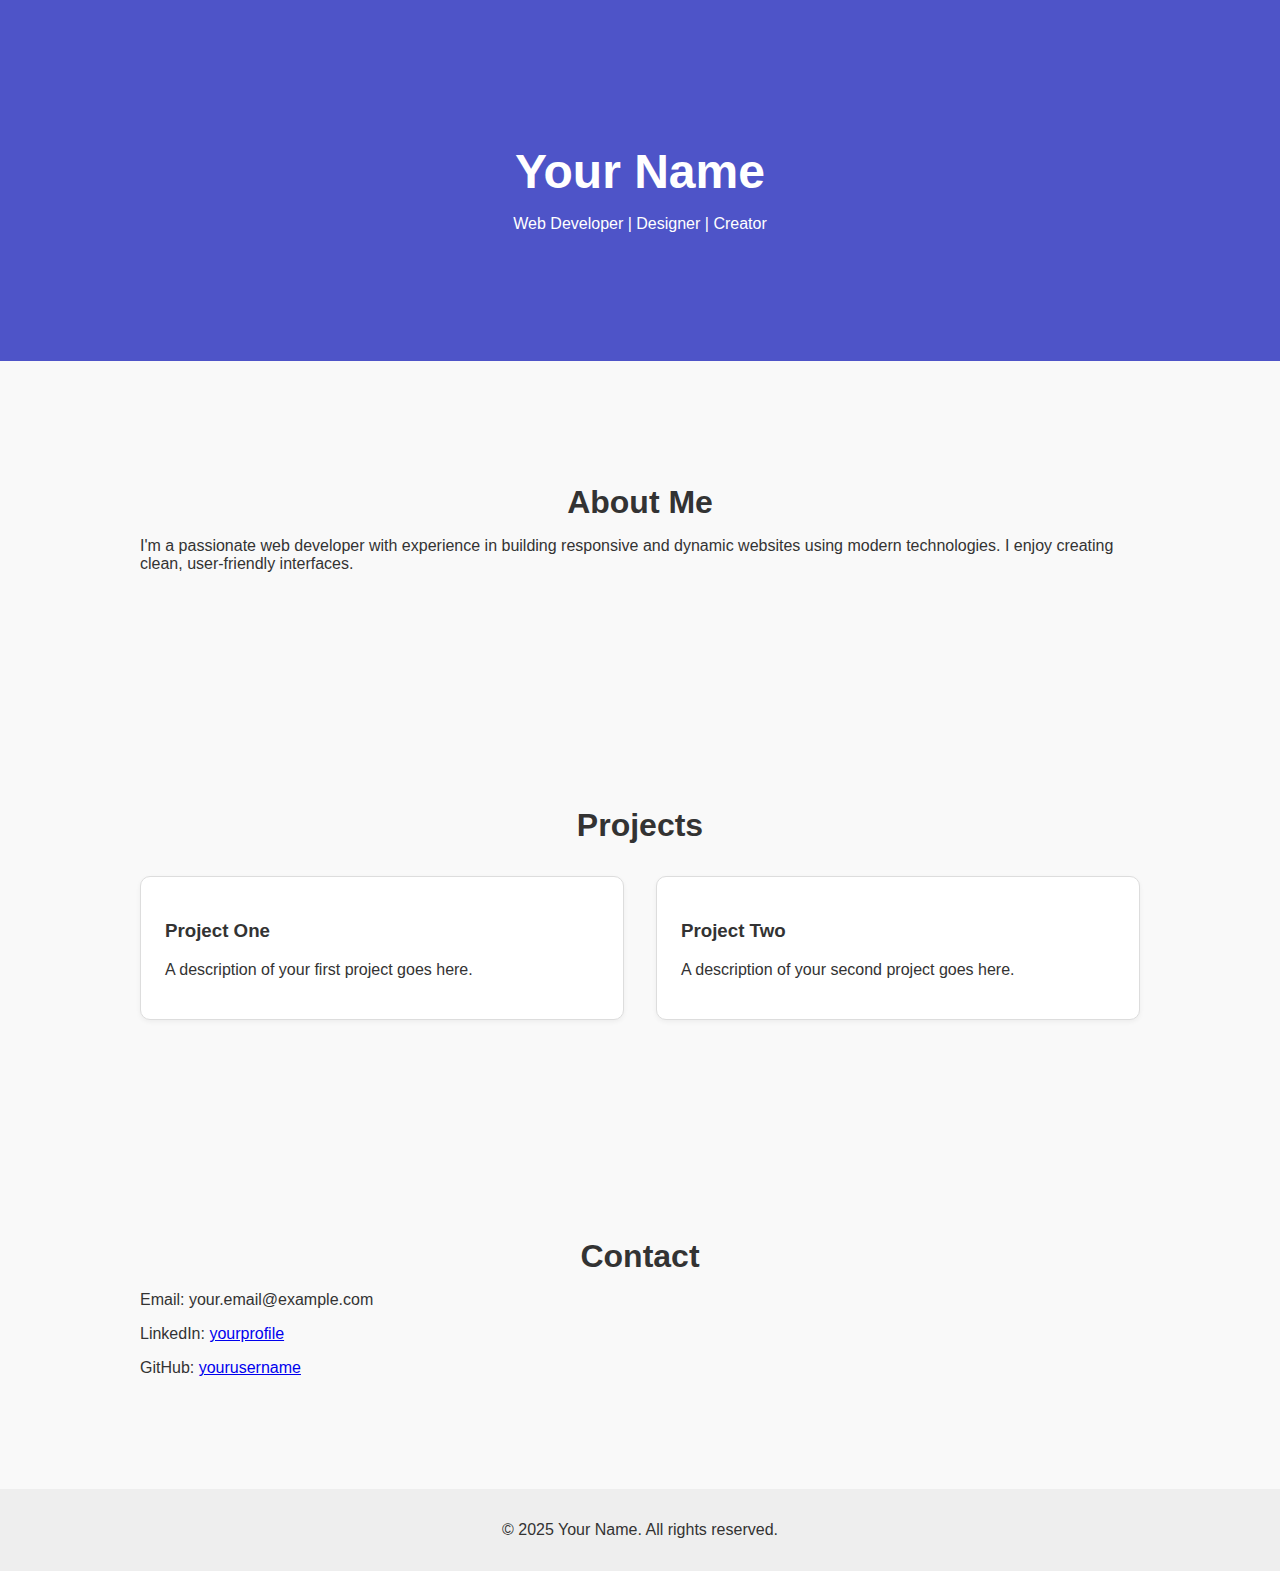
<file: index.html>
<!DOCTYPE html>
<html lang="en">
<head>
  <meta charset="UTF-8" />
  <meta name="viewport" content="width=device-width, initial-scale=1.0"/>
  <title>Your Name | Portfolio</title>
  <link rel="stylesheet" href="index.css" />
</head>
<body>

  <header class="hero">
    <div class="container">
      <h1>Your Name</h1>
      <p>Web Developer | Designer | Creator</p>
    </div>
  </header>

  <section class="about">
    <div class="container">
      <h2>About Me</h2>
      <p>
        I'm a passionate web developer with experience in building responsive and dynamic websites using modern technologies. I enjoy creating clean, user-friendly interfaces.
      </p>
    </div>
  </section>

  <section class="projects">
    <div class="container">
      <h2>Projects</h2>
      <div class="project-list">
        <div class="project-card">
          <h3>Project One</h3>
          <p>A description of your first project goes here.</p>
        </div>
        <div class="project-card">
          <h3>Project Two</h3>
          <p>A description of your second project goes here.</p>
        </div>
        <!-- Add more projects as needed -->
      </div>
    </div>
  </section>

  <section class="contact">
    <div class="container">
      <h2>Contact</h2>
      <p>Email: your.email@example.com</p>
      <p>LinkedIn: <a href="https://linkedin.com/in/yourprofile" target="_blank">yourprofile</a></p>
      <p>GitHub: <a href="https://github.com/yourusername" target="_blank">yourusername</a></p>
    </div>
  </section>

  <footer>
    <p>&copy; 2025 Your Name. All rights reserved.</p>
  </footer>

</body>
</html>
</file>
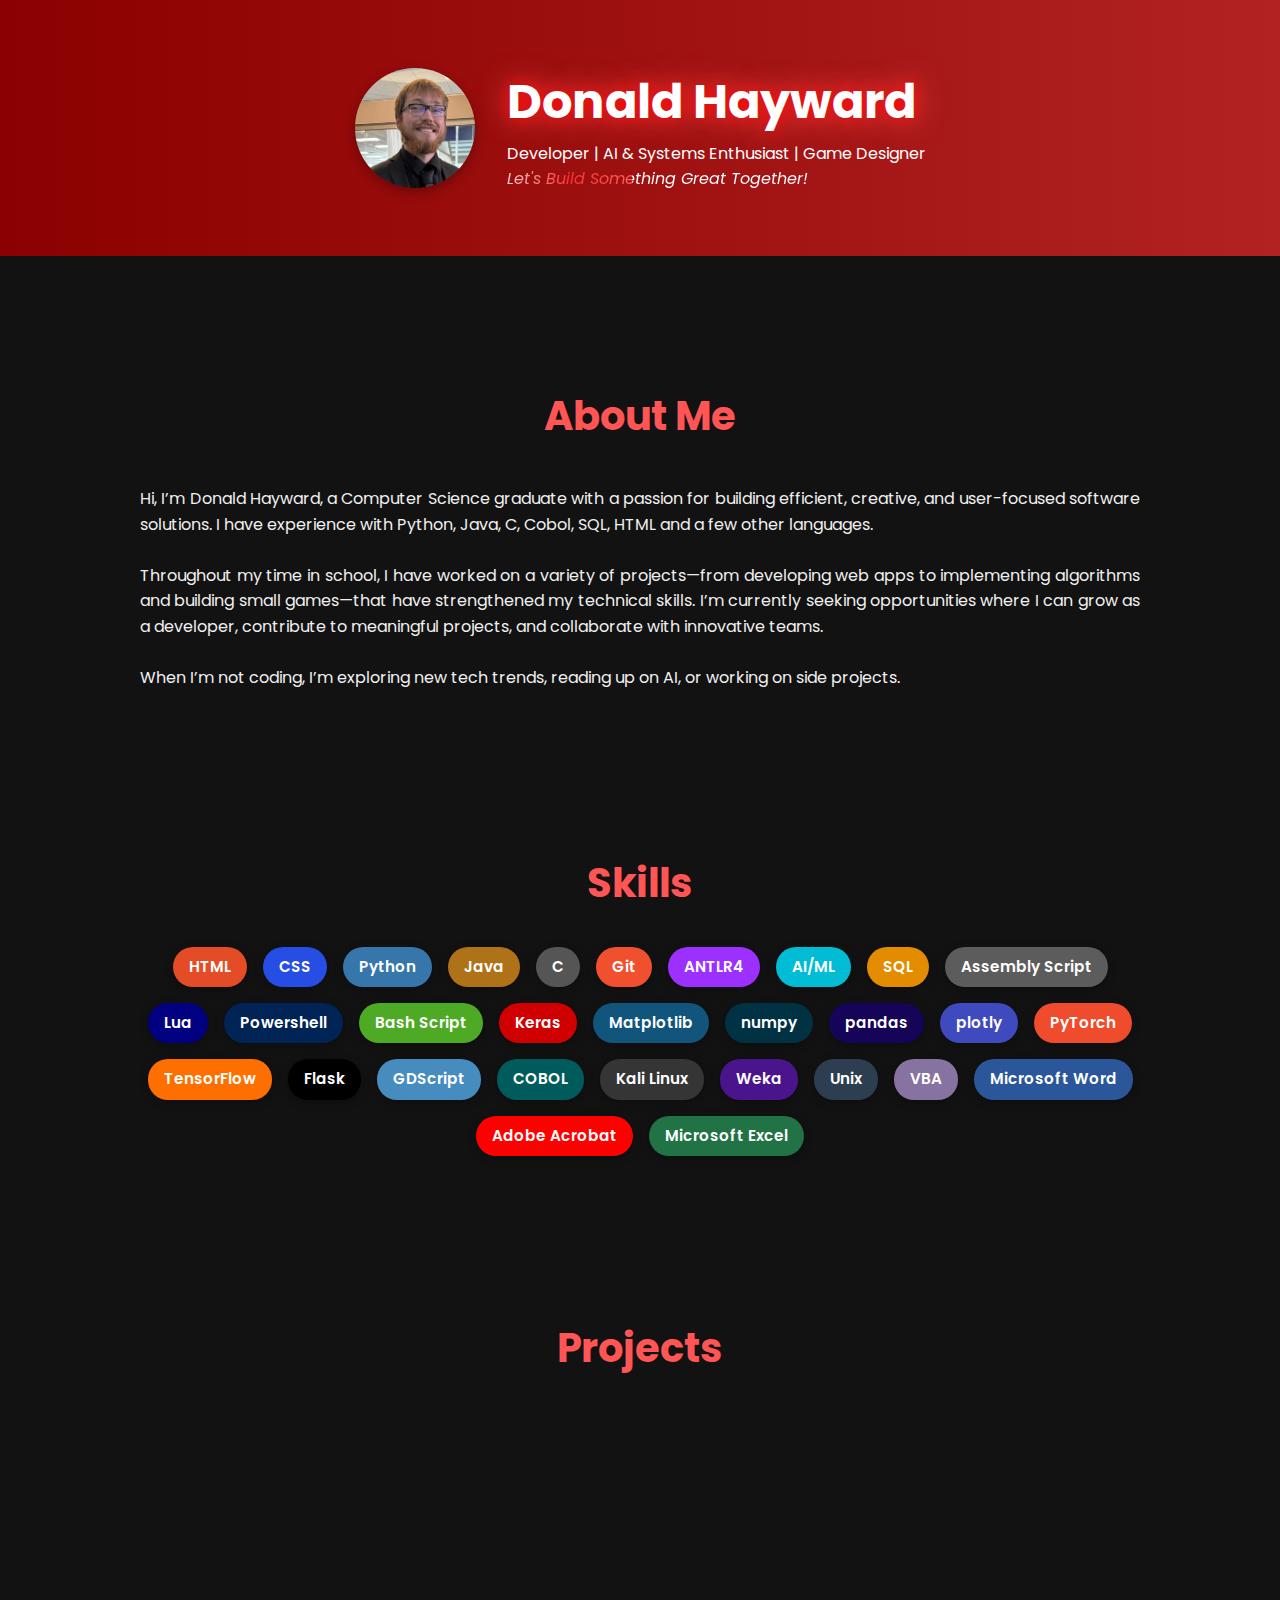
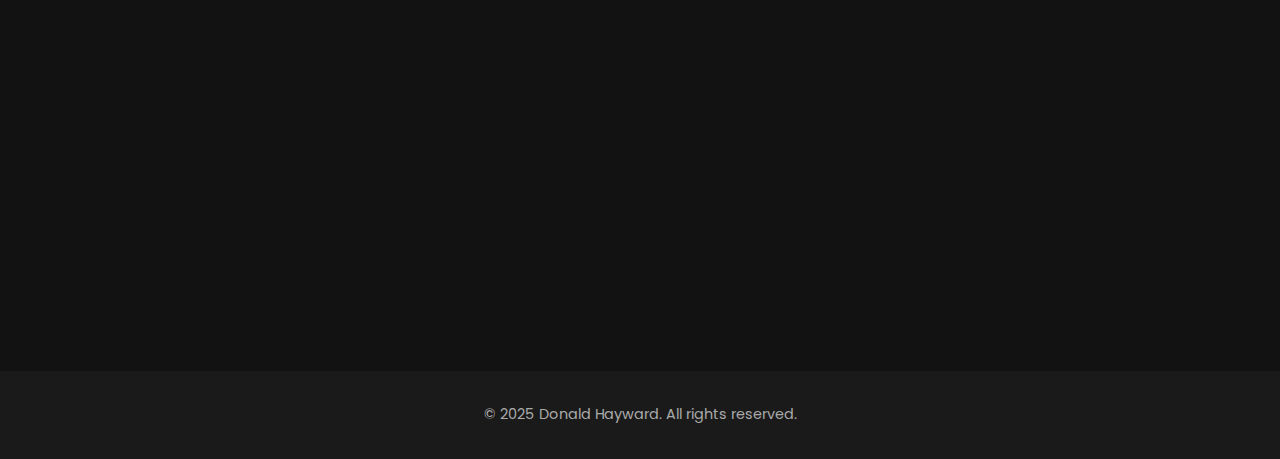
<file: docs/index.html>
<!DOCTYPE html>
<html lang="en">
<head>
  <meta charset="UTF-8" />
  <meta name="viewport" content="width=device-width, initial-scale=1.0"/>
  <title>Donald Hayward | Portfolio</title>
  <link rel="stylesheet" href="index.css"/>
  <link href="https://fonts.googleapis.com/css2?family=Poppins:wght@400;600&display=swap" rel="stylesheet">
</head>
<body>

  <header class="hero">
    <div class="container hero-content">
      <img src="photo.jpg" alt="" class="profile-pic" />
      <div class="hero-text">
        <h1 class="glow">Donald Hayward</h1>
        <p class="fade-in">Developer | AI & Systems Enthusiast | Game Designer</p>
        <p class="shimmer fade-in"><i>Let's Build Something Great Together!</i></p>
      </div>
    </div>
  </header>

  <section class="about fade-in">
    <div class="aboutme">
        <div class="aboutmeheader">
          <h2>About Me</h2>
        </div>
      <p>
        Hi, I’m Donald Hayward, a Computer Science graduate with a passion for building efficient, creative, and user-focused software solutions. I have experience with Python, Java, C, Cobol, SQL, HTML and a few other languages.</p>
        <p> ‎  </p>
        <p>Throughout my time in school, I have worked on a variety of projects—from developing web apps to implementing algorithms and building small games—that have strengthened my technical skills. I’m currently seeking opportunities where I can grow as a developer, contribute to meaningful projects, and collaborate with innovative teams.</p>
        <p> ‎  </p>
        <p>When I’m not coding, I’m exploring new tech trends, reading up on AI, or working on side projects.</p>
    </div>
  </section>

<section class="skills fade-in">
  <div class="container">
    <h2>Skills</h2>
    <div class="skills-grid">
      <span class="skill-tag html">HTML</span>
      <span class="skill-tag css">CSS</span>
      <span class="skill-tag python">Python</span>
      <span class="skill-tag java">Java</span>
      <span class="skill-tag c">C</span>
      <span class="skill-tag git">Git</span>
      <span class="skill-tag antlr">ANTLR4</span>
      <span class="skill-tag aiml">AI/ML</span>
      <span class="skill-tag sql">SQL</span>
      <span class="skill-tag assembly">Assembly Script</span>
      <span class="skill-tag lua">Lua</span>
      <span class="skill-tag powershell">Powershell</span>
      <span class="skill-tag bash">Bash Script</span>
      <span class="skill-tag keras">Keras</span>
      <span class="skill-tag matplotlib">Matplotlib</span>
      <span class="skill-tag numpy">numpy</span>
      <span class="skill-tag pandas">pandas</span>
      <span class="skill-tag plotly">plotly</span>
      <span class="skill-tag pytorch">PyTorch</span>
      <span class="skill-tag tensorflow">TensorFlow</span>
      <span class="skill-tag flask">Flask</span>
      <span class="skill-tag gdscript">GDScript</span>
      <span class="skill-tag cobol">COBOL</span>
      <span class="skill-tag kali">Kali Linux</span>
      <span class="skill-tag weka">Weka</span>
      <span class="skill-tag unix">Unix</span>
      <span class="skill-tag vba">VBA</span>
      <span class="skill-tag word">Microsoft Word</span>
      <span class="skill-tag acrobat">Adobe Acrobat</span>
      <span class="skill-tag excel">Microsoft Excel</span>
    </div>
  </div>
</section>


<section id="projects">
  <div class="container">
    <h2>Projects</h2>
    <div class="project-list">

      <a href="https://drive.google.com/file/d/1AWJ85HQRCi7Q5zPK4aQNmj4x-FRcO6ja/view?usp=sharing" target="_blank" class="project-link">
        <div class="project-card fade-in">
          <h3>🕹️ Arcade Game</h3>
          <p>A space shooter where players dodge asteroids and blast enemies to rack up high scores.</p>
        </div>
      </a>

      <a href="https://github.com/Hayward-d/BirdSpeciesIdentifier" target="_blank" class="project-link">
        <div class="project-card fade-in">
          <h3>🐦 Bird Identifier Website</h3>
          <p>Designed a sleek website for users to upload photos to an AI powered bird identifier.</p>
        </div>
      </a>

      <a href="#" onclick="showModal()" class="project-link">
        <div class="project-card fade-in">
          <h3>⚠️ Custom Compiler</h3>
          <p>A custom compiler built to parse and compile a custom language using Antlr4.</p>
        </div>
      </a>
      <!-- Add more cards the same way -->

    </div>
  </div>
</section>


  <section class="contact fade-in">
    <div class="container">
      <h2>Contact</h2>
      <p>Email: <a href="mailto:donald@ducktechtive.com">donald@ducktechtive.com</a></p>
      <p>LinkedIn: <a href="https://www.linkedin.com/in/donald-hayward-b2709b283/" target="_blank">linkedin.com/in/donald-hayward</a></p>
      <p>GitHub: <a href="https://github.com/Hayward-d" target="_blank">https://github.com/Hayward-d</a></p>
    </div>
  </section>

  <footer>
    <p>&copy; 2025 Donald Hayward. All rights reserved.</p>
  </footer>

  <!-- Modal HTML -->
  <div id="modal" style="display:none; position:fixed; top:20%; left:50%; transform:translateX(-50%); width:60%; background:black; border:2px solid #333; padding:20px; z-index:1001; box-shadow:0 5px 15px rgba(255,0,0,0.2); border-radius:10px;">
    <span onclick="closeModal()" style="float:right; font-size:24px; cursor:pointer;">&times;</span>
    <h2>Custom Compiler</h2>
    <p>The compiler was built using ANTLR4 to parse and translate a custom language into intermediate and assembly code. Contact me if you'd like to see the full source!</p>
  </div>

  <!-- Modal backdrop -->
  <div id="modal-backdrop" style="display:none; position:fixed; top:0; left:0; width:100%; height:100%; background:rgba(0,0,0,0.5); z-index:1000;" onclick="closeModal()"></div>

  <script>
    function showModal() {
      document.getElementById('modal').style.display = 'block';
      document.getElementById('modal-backdrop').style.display = 'block';
    }

    function closeModal() {
      document.getElementById('modal').style.display = 'none';
      document.getElementById('modal-backdrop').style.display = 'none';
    }

    // Fade-in on scroll
    const faders = document.querySelectorAll('.fade-in');
    const observer = new IntersectionObserver(entries => {
      entries.forEach(entry => {
        if (entry.isIntersecting) {
          entry.target.classList.add('visible');
        }
      });
    }, { threshold: 0.1 });

    faders.forEach(el => observer.observe(el));
  </script>
</body>
</html>
</file>
<file: index.css>
body {
  margin: 0;
  font-family: 'Segoe UI', sans-serif;
  background-color: #f9f9f9;
  color: #333;
}

.container {
  width: 90%;
  max-width: 1000px;
  margin: auto;
  padding: 2rem 0;
}

header.hero {
  background: #4e54c8;
  color: white;
  padding: 5rem 0;
  text-align: center;
}

header.hero h1 {
  font-size: 3rem;
  margin-bottom: 0.5rem;
}

.about, .projects, .contact {
  padding: 4rem 0;
}

h2 {
  font-size: 2rem;
  margin-bottom: 1rem;
  text-align: center;
}

.project-list {
  display: grid;
  grid-template-columns: repeat(auto-fit, minmax(280px, 1fr));
  gap: 2rem;
  padding-top: 1rem;
}

.project-card {
  background: white;
  border: 1px solid #ddd;
  border-radius: 10px;
  padding: 1.5rem;
  box-shadow: 0 2px 5px rgba(0,0,0,0.05);
}

footer {
  text-align: center;
  padding: 1rem;
  background: #eee;
}
</file>
<file: docs/index.css>
* {
  margin: 0;
  padding: 0;
  box-sizing: border-box;
}

body {
  font-family: 'Poppins', sans-serif;
  background: #121212; /* Dark background */
  color: #f0f0f0;       /* Light text */
  scroll-behavior: smooth;
  line-height: 1.6;
}

.container {
  width: 90%;
  max-width: 1000px;
  margin: auto;
  padding: 3rem 0;
}

.aboutme {
  width: 90%;
  max-width: 1000px;
  margin: auto;
  padding: 3rem 0;
  text-align: justify;
}

.aboutmeheader {
  height: 150px;
  width: 90%;
  max-width: 1000px;
  margin: auto;
  padding: 3rem 0;
  text-align: center;
}

header.hero {
  background: linear-gradient(to right, #8B0000, #B22222); /* Dark reds */
  color: white;
  text-align: center;
  padding: 1rem 2rem;
  position: relative;
  overflow: hidden;
}

.hero-content {
  display: flex;
  align-items: center;
  justify-content: center;
  gap: 2rem;
  flex-wrap: wrap;
}

.profile-pic {
  width: 120px;
  height: 120px;
  border-radius: 50%;
  object-fit: cover;
  box-shadow: 0 4px 12px rgba(0, 0, 0, 0.3);
}

.hero-text {
  text-align: left;
  max-width: 600px;
}


.glow {
  font-size: 3rem;
  text-shadow: 0 0 15px #ff0000, 0 0 30px #ff5555;
  animation: pulse 2s infinite ease-in-out;
}

@keyframes pulse {
  0%, 100% {
    text-shadow: 0 0 15px #ff0000, 0 0 30px #ff5555;
  }
  50% {
    text-shadow: 0 0 25px #ff3333, 0 0 50px #ff6666;
  }
}

section {
  text-align: center;
  padding: 2rem 0; /* Reduced spacing between sections */
}

h2 {
  font-size: 2.5rem;
  color: #ff5555;
  margin-bottom: 1.5rem;
}

.project-list {
  display: grid;
  grid-template-columns: repeat(auto-fit, minmax(280px, 1fr));
  gap: 2rem;
  margin-top: 2rem;
}

.project-card {
  background: #1e1e1e;
  border-radius: 15px;
  padding: 1.5rem;
  box-shadow: 0 4px 20px rgba(0,0,0,0.3);
  transition: transform 0.3s ease, box-shadow 0.3s ease;
  color: #eaeaea;
}

.project-card:hover {
  transform: translateY(-8px);
  box-shadow: 0 8px 30px rgba(255, 0, 0, 0.2);
}

.project-link {
  text-decoration: none;
  color: inherit;
  display: block;
  transition: transform 0.3s ease;
}

.project-link:hover {
  transform: scale(1.02);
}

a {
  color: #ff4d4d;
  text-decoration: none;
  transition: color 0.2s;
}

a:hover {
  color: #fff;
}

footer {
  text-align: center;
  padding: 2rem 1rem;
  background: #1a1a1a;
  font-size: 0.9rem;
  color: #aaa;
}

/* Fade-in animation */
.fade-in {
  opacity: 0;
  transform: translateY(20px);
  transition: opacity 1s ease-out, transform 1s ease-out;
}

.fade-in.visible {
  opacity: 1;
  transform: translateY(0);
}

/* Responsive tweaks */
@media (max-width: 600px) {
  .glow {
    font-size: 2rem;
  }

  h2 {
    font-size: 2rem;
  }

  .hero-content {
    flex-direction: column;
    text-align: center;
  }

  .hero-text {
    text-align: center;
  }
}

.skills-grid {
  display: flex;
  flex-wrap: wrap;
  justify-content: center;
  gap: 1rem;
  margin-top: 2rem;
}

.skill-tag {
  padding: 0.5rem 1rem;
  border-radius: 20px;
  font-size: 0.95rem;
  font-weight: 600;
  background-color: #333;
  color: white;
  box-shadow: 0 2px 10px rgba(0, 0, 0, 0.3);
  transition: transform 0.2s ease, box-shadow 0.2s ease;
}

.skill-tag:hover {
  transform: translateY(-3px);
  box-shadow: 0 5px 15px rgba(255, 0, 0, 0.2);
}

/* Custom colors */
.skill-tag.html { background-color: #e34c26; }
.skill-tag.css { background-color: #264de4; }
.skill-tag.python { background-color: #3776ab; }
.skill-tag.java { background-color: #b07219; }
.skill-tag.c { background-color: #555555; }
.skill-tag.git { background-color: #f1502f; }
.skill-tag.antlr { background-color: #9b30ff; }
.skill-tag.aiml { background-color: #00bcd4; }
.skill-tag.sql { background-color: #e38c00; }
.skill-tag.assembly { background-color: #5c5c5c; }
.skill-tag.lua { background-color: #000080; }
.skill-tag.powershell { background-color: #012456; }
.skill-tag.bash { background-color: #4eaa25; }
.skill-tag.keras { background-color: #d00000; }
.skill-tag.matplotlib { background-color: #11557c; }
.skill-tag.numpy { background-color: #013243; }
.skill-tag.pandas { background-color: #150458; }
.skill-tag.plotly { background-color: #3f4abf; }
.skill-tag.pytorch { background-color: #ee4c2c; }
.skill-tag.tensorflow { background-color: #ff6f00; }
.skill-tag.flask { background-color: #000000; }
.skill-tag.gdscript { background-color: #478cbf; }
.skill-tag.cobol { background-color: #005c5c; }
.skill-tag.kali { background-color: #353535; }
.skill-tag.weka { background-color: #4a148c; }
.skill-tag.unix { background-color: #2c3e50; }
.skill-tag.vba { background-color: #8673a1; }
.skill-tag.word { background-color: #2b579a; }
.skill-tag.acrobat { background-color: #ff0000; }
.skill-tag.excel { background-color: #217346; }


/* Responsive skill grid */
@media (max-width: 600px) {
  .skill-tag {
    font-size: 0.8rem;
    padding: 0.4rem 0.8rem;
  }
}

/* Title Text */
#modal h2 {
  color: #ff4d4d;
}

/* Body Text */
#modal p {
  color: #dddddd;
}

#modal span {
  color: #ff4d4d;
}

#modal span:hover {
  color: #ff1a1a;
}

.shimmer {
  opacity: 0;
  transform: translateY(20px);
  transition: opacity 1s ease-out, transform 1s ease-out;
}


.shimmer {
		text-align: left;
		color: rgba(255, 255, 255, 0.1);
		background: -webkit-gradient(linear, left top, right top, from(#f6cdcd), to(#ff4d4d), color-stop(0.5, #ff1a1a));
		background: -moz-gradient(linear, left top, right top, from(#f6cdcd), to(#ff4d4d), color-stop(0.5, #ff1a1a));
		background: gradient(linear, left top, right top, from(#f6cdcd), to(#ff4d4d), color-stop(0.5, #ff1a1a));
		-webkit-background-size: 125px 100%;
		-moz-background-size: 125px 100%;
		background-size: 125px 100%;
		-webkit-background-clip: text;
		-moz-background-clip: text;
		background-clip: text;
		-webkit-animation-name: shimmer;
		-moz-animation-name: shimmer;
		animation-name: shimmer;
		-webkit-animation-duration: 2s;
		-moz-animation-duration: 2s;
		animation-duration: 2s;
		-webkit-animation-iteration-count: infinite;
		-moz-animation-iteration-count: infinite;
		animation-iteration-count: infinite;
		background-repeat: no-repeat;
		background-position: 0 0;
		background-color: #fff;
}

@-moz-keyframes shimmer {
		0% {
				background-position: top left;
		}
		100% {
				background-position: top right;
		}
}

@-webkit-keyframes shimmer {
		0% {
				background-position: top left;
		}
		100% {
				background-position: top right;
		}
}

@-o-keyframes shimmer {
		0% {
				background-position: top left;
		}
		100% {
				background-position: top right;
		}
}

@keyframes shimmer {
		0% {
				background-position: -100% 0;
		}
		100% {
				background-position: 100% 0;
		}
}
</file>
